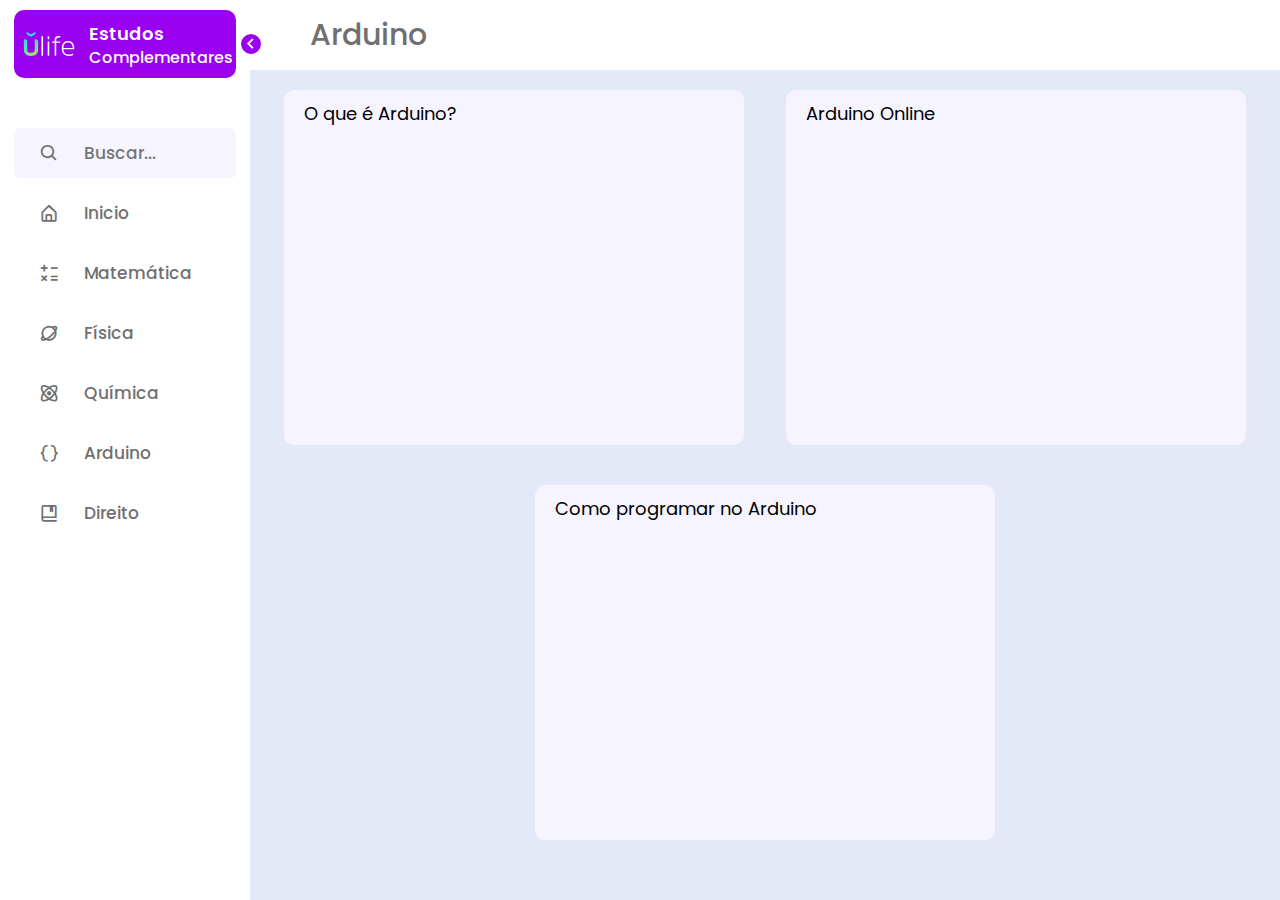
<file: arduino.html>
<!DOCTYPE html>
<html lang="pt-BR">
<head>
    <meta charset="UTF-8">
    <meta http-equiv="X-UA-Compatible" content="IE=edge">
    <meta name="viewport" content="width=device-width, initial-scale=1.0">
    <link rel="stylesheet" href="style.css">
    <link href='https://unpkg.com/boxicons@2.1.1/css/boxicons.min.css' rel='stylesheet'>
</head>
<body>
    <nav class="sidebar">
        <header>
            <a href="index.html">
                <div class="image-text">
                    <span class="image">
                        <img src="[data-uri]" alt="logo">
                    </span>
    
                    <div class="text logo-text">
                        <span class="title">Estudos</span>
                        <span class="subtitle">Complementares</span>
                    </div>
                </div>
            </a>
            <i class='bx bx-chevron-right toggle'></i>
        </header>

        <div class="menu-bar">
            <div class="menu">

                <li class="search-box">
                    <i class='bx bx-search icon'></i>
                    <input type="text" placeholder="Buscar...">
                </li>

                <ul class="menu-links">
                    <li class="nav-link">
                        <a href="index.html">
                            <i class='bx bx-home-alt icon'></i>
                            <span class="text nav-text">Inicio</span>
                        </a>
                    </li>

                    <li class="nav-link">
                        <a href="matematica.html">
                            <i class='bx bx-math icon' ></i>
                            <span class="text nav-text">Matemática</span>
                        </a>
                    </li>

                    <li class="nav-link">
                        <a href="fisica.html">
                            <i class='bx bx-planet icon' ></i>
                            <span class="text nav-text">Física</span>
                        </a>
                    </li>

                    <li class="nav-link">
                        <a href="quimica.html">
                            <i class='bx bx-atom icon'></i>
                            <span class="text nav-text">Química</span>
                        </a>
                    </li>

                    <li class="nav-link">
                        <a href="arduino.html">
                            <i class='bx bx-code-curly icon'></i>
                            <span class="text nav-text">Arduino</span>
                        </a>
                    </li>

                    <li class="nav-link">
                        <a href="direito.html">
                            <i class='bx bx-book-bookmark icon' ></i>
                            <span class="text nav-text">Direito</span>
                        </a>
                    </li>

                </ul>
            </div>
        </div>
    </nav>

    <section class="home">
        <div class="title">Arduino</div>
        <div class="content">

            <div class="card">
                <div class="tema">O que é Arduino?</div>
                <iframe src="https://www.youtube.com/embed/sv9dDtYnE1g?si=h1WpmNl8RAmR0J7q" frameborder="0"></iframe>
            </div>
            <div class="card">
                <div class="tema">Arduino Online</div>
                <iframe src="https://www.youtube.com/embed/CrHJj4OQ6Sw?si=BlQsxLv2TrBAatzM" frameborder="0"></iframe>
            </div>
            <div class="card">
                <div class="tema">Como programar no Arduino</div>
                <iframe src="https://www.youtube.com/embed/HzYcvUE3bSM?si=6Zx_LI031_J-_kEu" frameborder="0"></iframe>
            </div>
            
        </div>
    </section>

    <script>
      const body = document.querySelector('body'),
      sidebar = body.querySelector('nav'),
      toggle = body.querySelector(".toggle"),
      searchBtn = body.querySelector(".search-box"),
      modeText = body.querySelector(".mode-text");


    toggle.addEventListener("click" , () =>{
        sidebar.classList.toggle("close");
    })

    searchBtn.addEventListener("click" , () =>{
        sidebar.classList.remove("close");
    })
    </script>

</body>
</html>
</file>
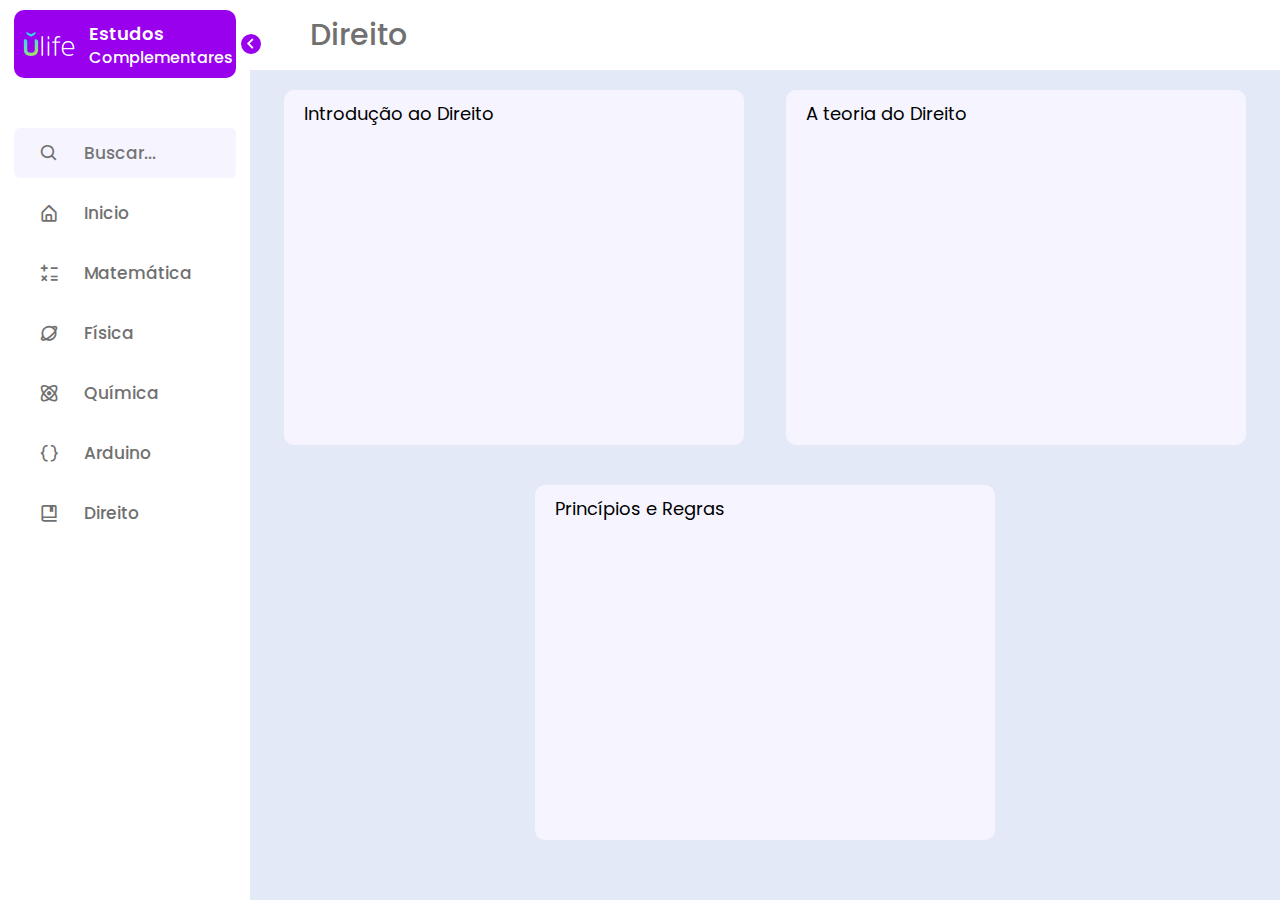
<file: direito.html>
<!DOCTYPE html>
<html lang="pt-BR">
<head>
    <meta charset="UTF-8">
    <meta http-equiv="X-UA-Compatible" content="IE=edge">
    <meta name="viewport" content="width=device-width, initial-scale=1.0">
    <link rel="stylesheet" href="style.css">
    <link href='https://unpkg.com/boxicons@2.1.1/css/boxicons.min.css' rel='stylesheet'>
</head>
<body>
    <nav class="sidebar">
        <header>
            <a href="index.html">
                <div class="image-text">
                    <span class="image">
                        <img src="[data-uri]" alt="logo">
                    </span>
    
                    <div class="text logo-text">
                        <span class="title">Estudos</span>
                        <span class="subtitle">Complementares</span>
                    </div>
                </div>
            </a>
            <i class='bx bx-chevron-right toggle'></i>
        </header>

        <div class="menu-bar">
            <div class="menu">

                <li class="search-box">
                    <i class='bx bx-search icon'></i>
                    <input type="text" placeholder="Buscar...">
                </li>

                <ul class="menu-links">
                    <li class="nav-link">
                        <a href="index.html">
                            <i class='bx bx-home-alt icon'></i>
                            <span class="text nav-text">Inicio</span>
                        </a>
                    </li>

                    <li class="nav-link">
                        <a href="matematica.html">
                            <i class='bx bx-math icon' ></i>
                            <span class="text nav-text">Matemática</span>
                        </a>
                    </li>

                    <li class="nav-link">
                        <a href="fisica.html">
                            <i class='bx bx-planet icon' ></i>
                            <span class="text nav-text">Física</span>
                        </a>
                    </li>

                    <li class="nav-link">
                        <a href="quimica.html">
                            <i class='bx bx-atom icon'></i>
                            <span class="text nav-text">Química</span>
                        </a>
                    </li>

                    <li class="nav-link">
                        <a href="arduino.html">
                            <i class='bx bx-code-curly icon'></i>
                            <span class="text nav-text">Arduino</span>
                        </a>
                    </li>

                    <li class="nav-link">
                        <a href="direito.html">
                            <i class='bx bx-book-bookmark icon' ></i>
                            <span class="text nav-text">Direito</span>
                        </a>
                    </li>

                </ul>
            </div>
        </div>
    </nav>

    <section class="home">
        <div class="title">Direito</div>
        <div class="content">

            <div class="card">
                <div class="tema">Introdução ao Direito</div>
                <iframe src="https://www.youtube.com/embed/mEG_yttUGIQ?si=FVOQMlALDR5xTr05" frameborder="0"></iframe>
            </div>
            <div class="card">
                <div class="tema">A teoria do Direito</div>
                <iframe src="https://www.youtube.com/embed/xc-Tk1NzVqk?si=zun8gaThp5apPkka" frameborder="0"></iframe>
            </div>
            <div class="card">
                <div class="tema">Princípios e Regras</div>
                <iframe src="https://www.youtube.com/embed/F4BPS4CBT1c?si=1r9u232PGLRbF3B5" frameborder="0"></iframe>
            </div>
            
        </div>
    </section>

    <script>
      const body = document.querySelector('body'),
      sidebar = body.querySelector('nav'),
      toggle = body.querySelector(".toggle"),
      searchBtn = body.querySelector(".search-box"),
      modeText = body.querySelector(".mode-text");


    toggle.addEventListener("click" , () =>{
        sidebar.classList.toggle("close");
    })

    searchBtn.addEventListener("click" , () =>{
        sidebar.classList.remove("close");
    })
    </script>

</body>
</html>
</file>
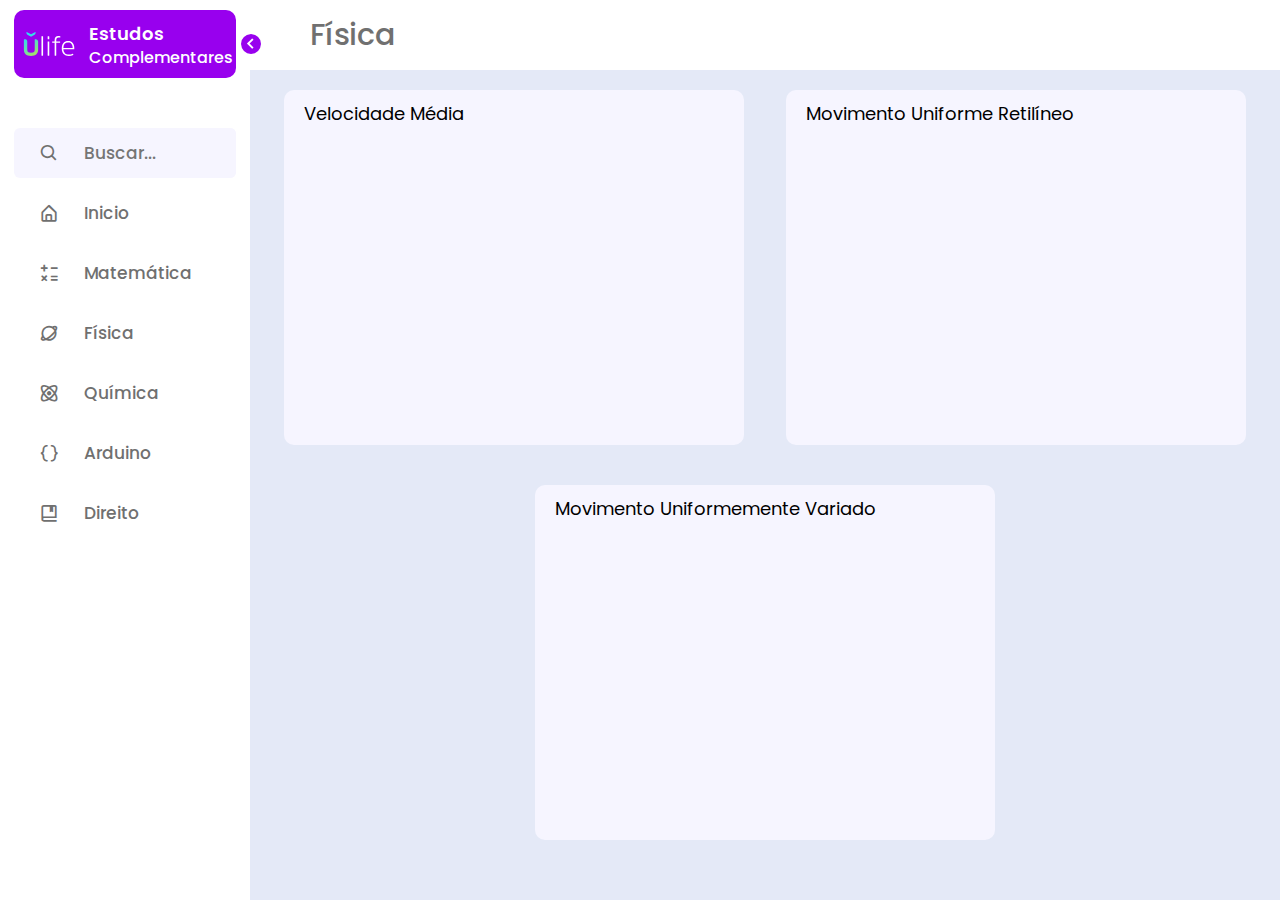
<file: fisica.html>
<!DOCTYPE html>
<html lang="pt-BR">
<head>
    <meta charset="UTF-8">
    <meta http-equiv="X-UA-Compatible" content="IE=edge">
    <meta name="viewport" content="width=device-width, initial-scale=1.0">
    <link rel="stylesheet" href="style.css">
    <link href='https://unpkg.com/boxicons@2.1.1/css/boxicons.min.css' rel='stylesheet'>
</head>
<body>
    <nav class="sidebar">
        <header>
            <a href="index.html">
                <div class="image-text">
                    <span class="image">
                        <img src="[data-uri]" alt="logo">
                    </span>
    
                    <div class="text logo-text">
                        <span class="title">Estudos</span>
                        <span class="subtitle">Complementares</span>
                    </div>
                </div>
            </a>
            <i class='bx bx-chevron-right toggle'></i>
        </header>

        <div class="menu-bar">
            <div class="menu">

                <li class="search-box">
                    <i class='bx bx-search icon'></i>
                    <input type="text" placeholder="Buscar...">
                </li>

                <ul class="menu-links">
                    <li class="nav-link">
                        <a href="index.html">
                            <i class='bx bx-home-alt icon'></i>
                            <span class="text nav-text">Inicio</span>
                        </a>
                    </li>

                    <li class="nav-link">
                        <a href="matematica.html">
                            <i class='bx bx-math icon' ></i>
                            <span class="text nav-text">Matemática</span>
                        </a>
                    </li>

                    <li class="nav-link">
                        <a href="fisica.html">
                            <i class='bx bx-planet icon' ></i>
                            <span class="text nav-text">Física</span>
                        </a>
                    </li>

                    <li class="nav-link">
                        <a href="quimica.html">
                            <i class='bx bx-atom icon'></i>
                            <span class="text nav-text">Química</span>
                        </a>
                    </li>

                    <li class="nav-link">
                        <a href="arduino.html">
                            <i class='bx bx-code-curly icon'></i>
                            <span class="text nav-text">Arduino</span>
                        </a>
                    </li>

                    <li class="nav-link">
                        <a href="direito.html">
                            <i class='bx bx-book-bookmark icon' ></i>
                            <span class="text nav-text">Direito</span>
                        </a>
                    </li>

                </ul>
            </div>
        </div>
    </nav>

    <section class="home">
        <div class="title">Física</div>
        <div class="content">

            <div class="card">
                <div class="tema">Velocidade Média</div>
                <iframe src="https://www.youtube.com/embed/wlTa_yTElGM?si=a5uO3cJp7AAyH0F5" frameborder="0"></iframe>
            </div>
            <div class="card">
                <div class="tema">Movimento Uniforme Retilíneo</div>
                <iframe src="https://www.youtube.com/embed/g61dy6E8JNo?si=tXSDhtUN3iErUAIW" frameborder="0"></iframe>
            </div>
            <div class="card">
                <div class="tema">Movimento Uniformemente Variado</div>
                <iframe src="https://www.youtube.com/embed/r6pKRscSTyg?si=bWbJmiEY4w96Ypng" frameborder="0"></iframe>
            </div>
            
        </div>
    </section>

    <script>
      const body = document.querySelector('body'),
      sidebar = body.querySelector('nav'),
      toggle = body.querySelector(".toggle"),
      searchBtn = body.querySelector(".search-box"),
      modeText = body.querySelector(".mode-text");


    toggle.addEventListener("click" , () =>{
        sidebar.classList.toggle("close");
    })

    searchBtn.addEventListener("click" , () =>{
        sidebar.classList.remove("close");
    })
    </script>

</body>
</html>
</file>
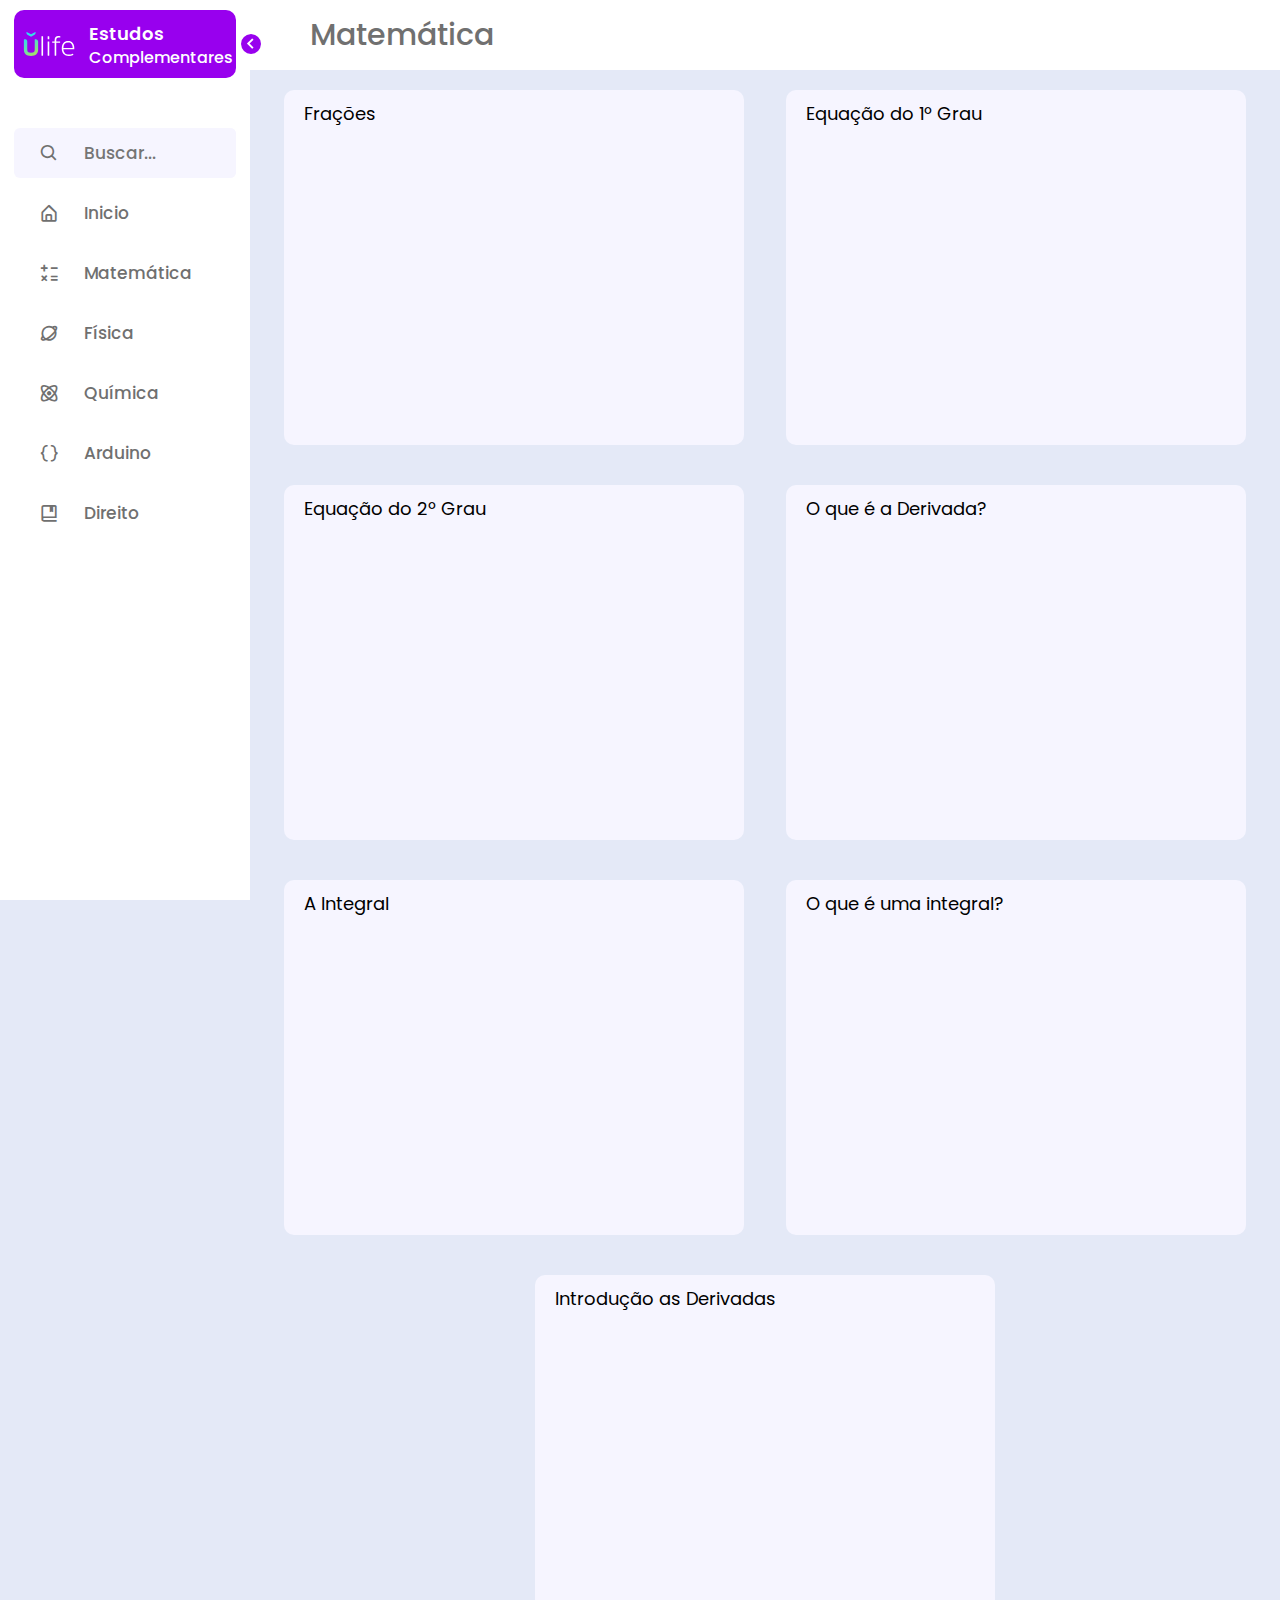
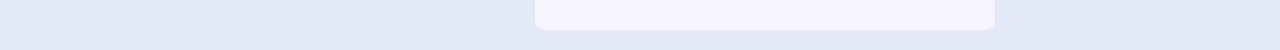
<file: matematica.html>
<!DOCTYPE html>
<html lang="pt-BR">
<head>
    <meta charset="UTF-8">
    <meta http-equiv="X-UA-Compatible" content="IE=edge">
    <meta name="viewport" content="width=device-width, initial-scale=1.0">
    <link rel="stylesheet" href="style.css">
    <link href='https://unpkg.com/boxicons@2.1.1/css/boxicons.min.css' rel='stylesheet'>
</head>
<body>
    <nav class="sidebar">
        <header>
            <a href="index.html">
                <div class="image-text">
                    <span class="image">
                        <img src="[data-uri]" alt="logo">
                    </span>
    
                    <div class="text logo-text">
                        <span class="title">Estudos</span>
                        <span class="subtitle">Complementares</span>
                    </div>
                </div>
            </a>
            <i class='bx bx-chevron-right toggle'></i>
        </header>

        <div class="menu-bar">
            <div class="menu">

                <li class="search-box">
                    <i class='bx bx-search icon'></i>
                    <input type="text" placeholder="Buscar...">
                </li>

                <ul class="menu-links">
                    <li class="nav-link">
                        <a href="index.html">
                            <i class='bx bx-home-alt icon'></i>
                            <span class="text nav-text">Inicio</span>
                        </a>
                    </li>

                    <li class="nav-link">
                        <a href="matematica.html">
                            <i class='bx bx-math icon' ></i>
                            <span class="text nav-text">Matemática</span>
                        </a>
                    </li>

                    <li class="nav-link">
                        <a href="fisica.html">
                            <i class='bx bx-planet icon' ></i>
                            <span class="text nav-text">Física</span>
                        </a>
                    </li>

                    <li class="nav-link">
                        <a href="quimica.html">
                            <i class='bx bx-atom icon'></i>
                            <span class="text nav-text">Química</span>
                        </a>
                    </li>

                    <li class="nav-link">
                        <a href="arduino.html">
                            <i class='bx bx-code-curly icon'></i>
                            <span class="text nav-text">Arduino</span>
                        </a>
                    </li>

                    <li class="nav-link">
                        <a href="direito.html">
                            <i class='bx bx-book-bookmark icon' ></i>
                            <span class="text nav-text">Direito</span>
                        </a>
                    </li>

                </ul>
            </div>
        </div>
    </nav>

    <section class="home">
        <div class="title">Matemática</div>
        <div class="content">

            <div class="card">
                <div class="tema">Frações</div>
                <iframe src="https://www.youtube.com/embed/vF0Q0ZAH9Uc?si=U44ldjUV8chM7UcQ" frameborder="0"></iframe>
            </div>

            <div class="card">
                <div class="tema">Equação do 1º Grau</div>
                <iframe src="https://www.youtube.com/embed/bWJrg5DyuMY?si=jzfLnsGGwXyd4SBQ" frameborder="0"></iframe>
            </div>

            <div class="card">
                <div class="tema">Equação do 2º Grau</div>
                <iframe src="https://www.youtube.com/embed/HCylt5HtFMs?si=pU9mNnrn4fLAUxqD" frameborder="0"></iframe>
            </div>

            <div class="card">
                <div class="tema">O que é a Derivada?</div>
                <iframe src="https://www.youtube.com/embed/4kjaMznGUnY" frameborder="0"></iframe>
            </div>

            <div class="card">
                <div class="tema">A Integral</div>
                <iframe src="https://www.youtube.com/embed/FUDzXCvh2Ec" frameborder="0"></iframe>
            </div>

            <div class="card">
                <div class="tema">O que é uma integral?</div>
                <iframe src="https://www.youtube.com/embed/m1Rl2zDwgos?si=vt1aH6J8gNIAPnJa" frameborder="0"></iframe>
            </div>

            <div class="card">
                <div class="tema">Introdução as Derivadas</div>
                <iframe src="https://www.youtube.com/embed/s9OuXAQeM0U?si=GS4Hbsw3t6rUb_0E" frameborder="0"></iframe>
            </div>
            
        </div>
    </section>

    <script>
      const body = document.querySelector('body'),
      sidebar = body.querySelector('nav'),
      toggle = body.querySelector(".toggle"),
      searchBtn = body.querySelector(".search-box"),
      modeText = body.querySelector(".mode-text");


    toggle.addEventListener("click" , () =>{
        sidebar.classList.toggle("close");
    })

    searchBtn.addEventListener("click" , () =>{
        sidebar.classList.remove("close");
    })
    </script>

</body>
</html>
</file>
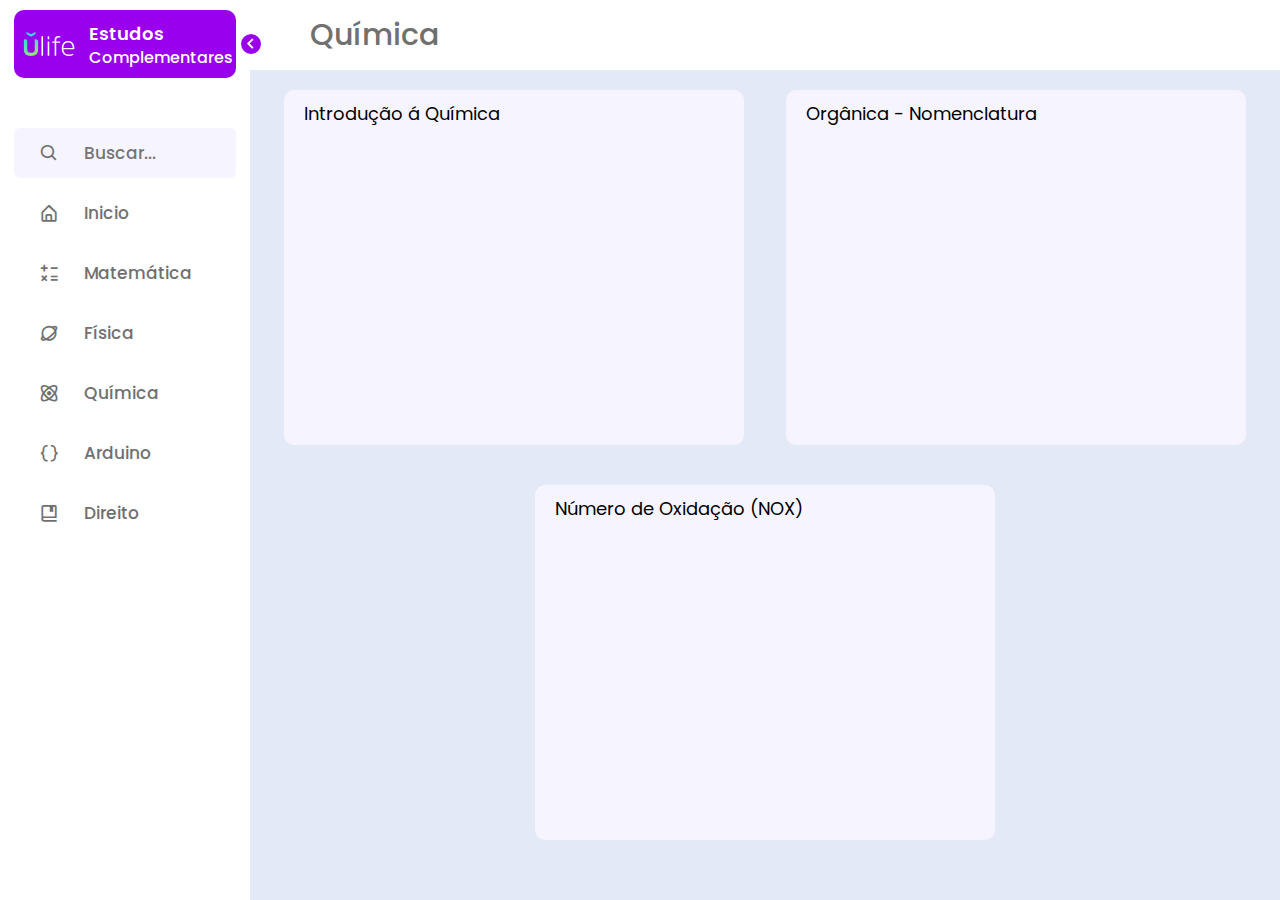
<file: quimica.html>
<!DOCTYPE html>
<html lang="pt-BR">
<head>
    <meta charset="UTF-8">
    <meta http-equiv="X-UA-Compatible" content="IE=edge">
    <meta name="viewport" content="width=device-width, initial-scale=1.0">
    <link rel="stylesheet" href="style.css">
    <link href='https://unpkg.com/boxicons@2.1.1/css/boxicons.min.css' rel='stylesheet'>
</head>
<body>
    <nav class="sidebar">
        <header>
            <a href="index.html">
                <div class="image-text">
                    <span class="image">
                        <img src="[data-uri]" alt="logo">
                    </span>
    
                    <div class="text logo-text">
                        <span class="title">Estudos</span>
                        <span class="subtitle">Complementares</span>
                    </div>
                </div>
            </a>
            <i class='bx bx-chevron-right toggle'></i>
        </header>

        <div class="menu-bar">
            <div class="menu">

                <li class="search-box">
                    <i class='bx bx-search icon'></i>
                    <input type="text" placeholder="Buscar...">
                </li>

                <ul class="menu-links">
                    <li class="nav-link">
                        <a href="index.html">
                            <i class='bx bx-home-alt icon'></i>
                            <span class="text nav-text">Inicio</span>
                        </a>
                    </li>

                    <li class="nav-link">
                        <a href="matematica.html">
                            <i class='bx bx-math icon' ></i>
                            <span class="text nav-text">Matemática</span>
                        </a>
                    </li>

                    <li class="nav-link">
                        <a href="fisica.html">
                            <i class='bx bx-planet icon' ></i>
                            <span class="text nav-text">Física</span>
                        </a>
                    </li>

                    <li class="nav-link">
                        <a href="quimica.html">
                            <i class='bx bx-atom icon'></i>
                            <span class="text nav-text">Química</span>
                        </a>
                    </li>

                    <li class="nav-link">
                        <a href="arduino.html">
                            <i class='bx bx-code-curly icon'></i>
                            <span class="text nav-text">Arduino</span>
                        </a>
                    </li>

                    <li class="nav-link">
                        <a href="direito.html">
                            <i class='bx bx-book-bookmark icon' ></i>
                            <span class="text nav-text">Direito</span>
                        </a>
                    </li>

                </ul>
            </div>
        </div>
    </nav>

    <section class="home">
        <div class="title">Química</div>
        <div class="content">

            <div class="card">
                <div class="tema">Introdução á Química</div>
                <iframe src="https://www.youtube.com/embed/XCZyx2IHdxA?si=lbB4KRsjlfkg6wTR" frameborder="0"></iframe>
            </div>
            <div class="card">
                <div class="tema">Orgânica - Nomenclatura</div>
                <iframe src="https://www.youtube.com/embed/bvkwQCecC9w?si=Xsi8LWmrMTI7AYPG" frameborder="0"></iframe>
            </div>
            <div class="card">
                <div class="tema">Número de Oxidação (NOX)</div>
                <iframe src="https://www.youtube.com/embed/fGxyaz2nVbY?si=ILJ67TZu4s_i-WvI" frameborder="0"></iframe>
            </div>
            
        </div>
    </section>

    <script>
      const body = document.querySelector('body'),
      sidebar = body.querySelector('nav'),
      toggle = body.querySelector(".toggle"),
      searchBtn = body.querySelector(".search-box"),
      modeText = body.querySelector(".mode-text");


    toggle.addEventListener("click" , () =>{
        sidebar.classList.toggle("close");
    })

    searchBtn.addEventListener("click" , () =>{
        sidebar.classList.remove("close");
    })
    </script>

</body>
</html>
</file>
<file: style.css>
@import url('https://fonts.googleapis.com/css2?family=Poppins:wght@300;400;500;600;700&display=swap');

*{
    margin: 0;
    padding: 0;
    box-sizing: border-box;
    font-family: 'Poppins', sans-serif;
}

:root{
    --body-color: #E4E9F7;
    --sidebar-color: #FFF;
    --primary-color: #9800EE;
    --primary-color-light: #F6F5FF;
    --toggle-color: #DDD;
    --text-color: #707070;
    --tran-03: all 0.2s ease;
    --tran-03: all 0.3s ease;
    --tran-04: all 0.3s ease;
    --tran-05: all 0.3s ease;
}

body{
    min-height: 100vh;
    background-color: var(--body-color);
    transition: var(--tran-05);
}

::selection{
    background-color: var(--primary-color);
    color: #fff;
}

 .sidebar{
    position: fixed;
    top: 0;
    left: 0;
    height: 100%;
    width: 250px;
    padding: 10px 14px;
    background: var(--sidebar-color);
    transition: var(--tran-05);
    z-index: 100;  
}
.sidebar.close{
    width: 96px;
}

.sidebar li{
    height: 50px;
    list-style: none;
    display: flex;
    align-items: center;
    margin-top: 10px;
}

.sidebar header .image,
.sidebar .icon{
    min-width: 60px;
    border-radius: 6px;
}

.sidebar .icon{
    min-width: 60px;
    border-radius: 6px;
    height: 100%;
    display: flex;
    align-items: center;
    justify-content: center;
    font-size: 20px;
    margin-left: 5px;
}

.sidebar .text,
.sidebar .icon{
    color: var(--text-color);
    transition: var(--tran-03);
}

.sidebar .text{
    font-size: 17px;
    font-weight: 500;
    white-space: nowrap;
    opacity: 1;
    margin: 5px;
}
.sidebar.close .text{
    opacity: 0;
}

.sidebar header{
    position: relative;
    background-color: var(--primary-color);
    border-radius: 10px;
    padding: 3px 10px;
}

.sidebar header a {
    text-decoration: none;
}

.sidebar header .image img{
    width: 60px;
    border-radius: 6px;
    margin-right: 10px;
}

.sidebar header .image-text{
    display: flex;
    align-items: center;
}
.sidebar header .logo-text{
    display: flex;
    flex-direction: column;
    color: #FEFEFE;
}
header .image-text .title {
    margin-top: 2px;
    font-size: 18px;
    font-weight: 600;
}

header .image-text .subtitle{
    font-size: 16px;
    margin-top: -2px;
    display: block;
}

.sidebar header .image{
    display: flex;
    align-items: center;
    justify-content: center;
}

.sidebar header .toggle{
    position: absolute;
    top: 50%;
    right: -25px;
    transform: translateY(-50%) rotate(180deg);
    height: 20px;
    width: 20px;
    background-color: var(--primary-color);
    color: var(--sidebar-color);
    border-radius: 50%;
    display: flex;
    align-items: center;
    justify-content: center;
    font-size: 22px;
    cursor: pointer;
    transition: var(--tran-05);
}

body.dark .sidebar header .toggle{
    color: var(--text-color);
}

.sidebar.close .toggle{
    transform: translateY(-50%) rotate(0deg);
}

.sidebar .menu{
    margin-top: 40px;
}

.sidebar li.search-box{
    border-radius: 6px;
    background-color: var(--primary-color-light);
    cursor: pointer;
    transition: var(--tran-05);
}

.sidebar li.search-box input{
    margin-left: 5px;
    height: 100%;
    width: 100%;
    outline: none;
    border: none;
    background-color: var(--primary-color-light);
    color: var(--text-color);
    border-radius: 6px;
    font-size: 17px;
    font-weight: 500;
    transition: var(--tran-05);
}
.sidebar li a{
    list-style: none;
    height: 100%;
    background-color: transparent;
    display: flex;
    align-items: center;
    height: 100%;
    width: 100%;
    border-radius: 6px;
    text-decoration: none;
    transition: var(--tran-03);
}

.sidebar li a:hover{
    background-color: var(--primary-color);
}
.sidebar li a:hover .icon,
.sidebar li a:hover .text{
    color: var(--sidebar-color);
}
body.dark .sidebar li a:hover .icon,
body.dark .sidebar li a:hover .text{
    color: var(--text-color);
}

.sidebar .menu-bar{
    height: calc(100% - 55px);
    display: flex;
    flex-direction: column;
    justify-content: space-between;
    overflow-y: scroll;
}
.menu-bar::-webkit-scrollbar{
    display: none;
}

.home{
    position: absolute;
    top: 0;
    top: 0;
    left: 250px;
    height: 100vh;
    width: calc(100% - 250px);
    background-color: var(--body-color);
    transition: var(--tran-05);
}
.home .title{
    font-size: 30px;
    font-weight: 500;
    background-color: var(--sidebar-color);
    color: var(--text-color);
    padding: 12px 60px;
}

.sidebar.close ~ .home{
    left: 78px;
    height: 100vh;
    width: calc(100% - 78px);
}

.content {
    display: flex;
    align-items: center;
    justify-content: space-evenly;
    flex-wrap: wrap;
}

.card {
    font-size: 20px;
    padding: 10px 20px 30px 20px;
    margin: 20px 9px;
    background-color: var(--primary-color-light);
    border-radius: 10px;
}
.tema{
    font-size: 18px;
    font-weight: 400;
    margin-bottom: 10px;
}

iframe {
    width: 420px;
    height: 270px;
}
</file>
